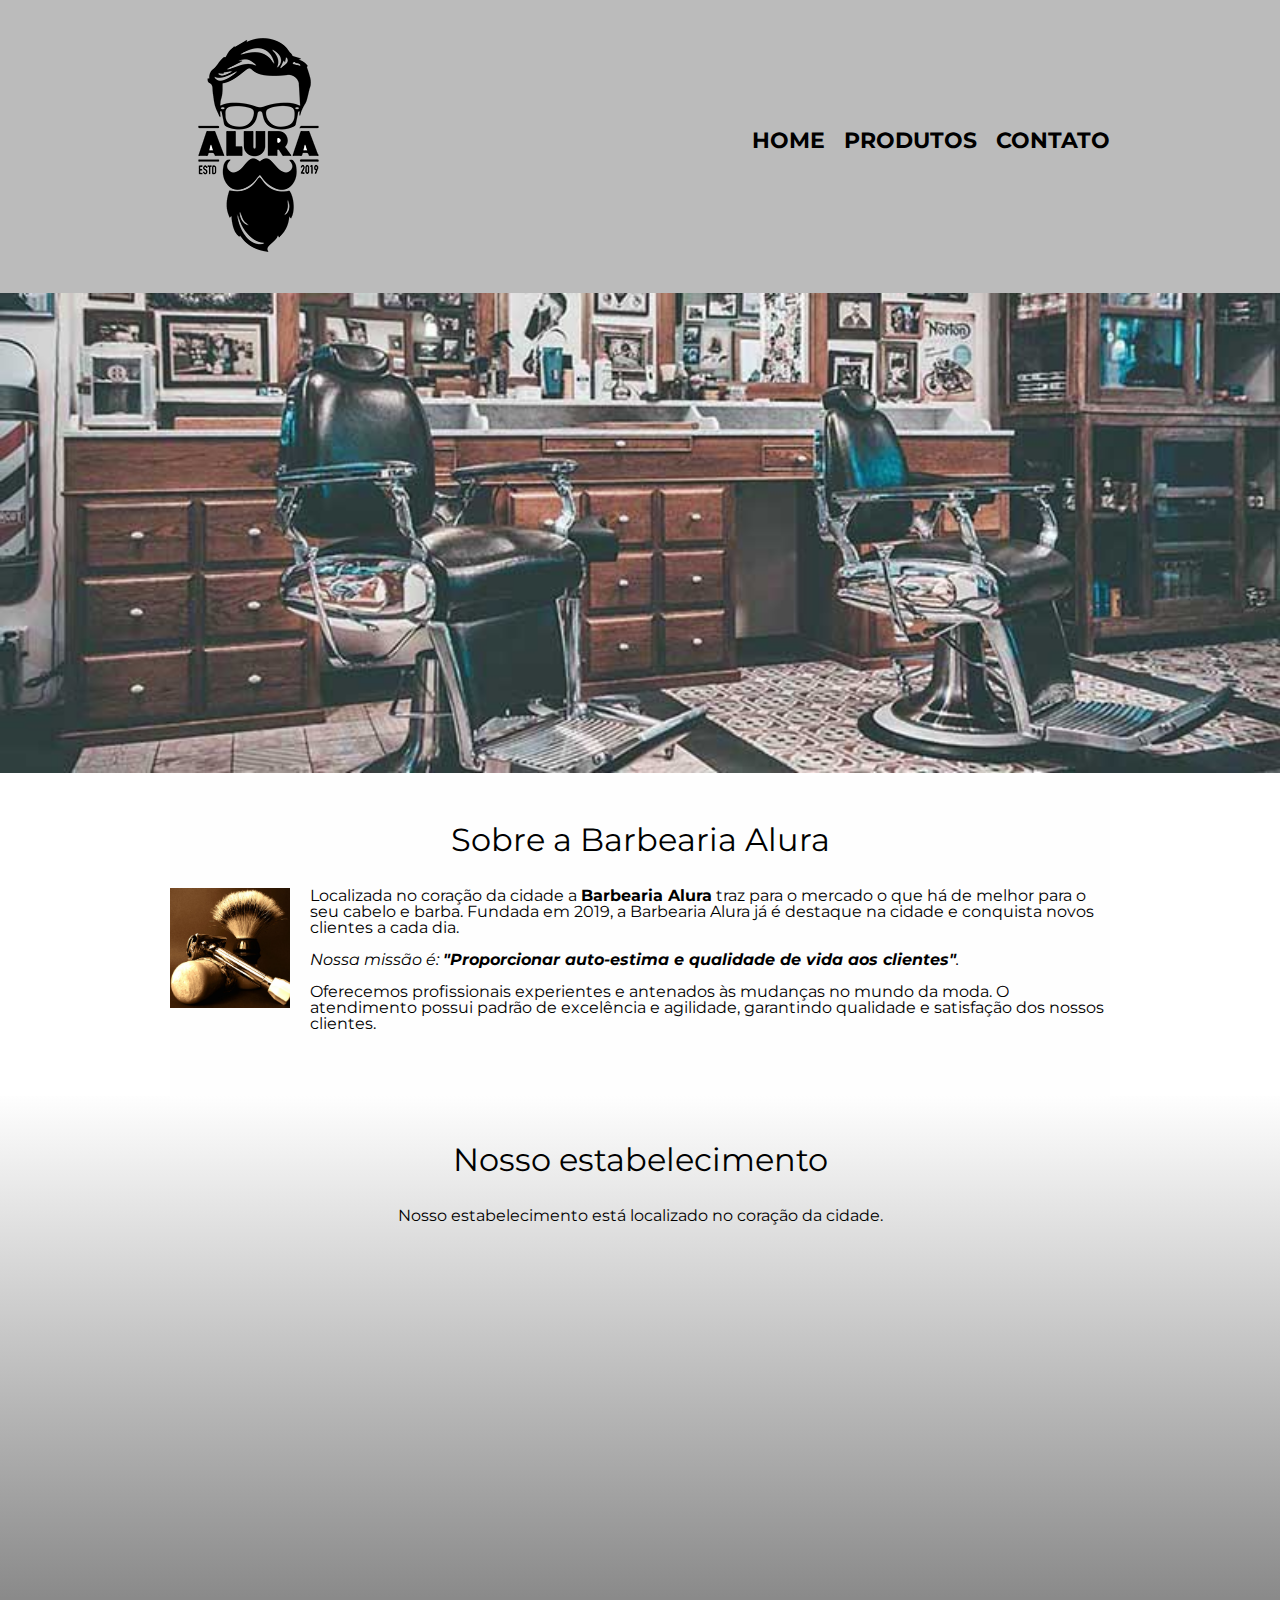
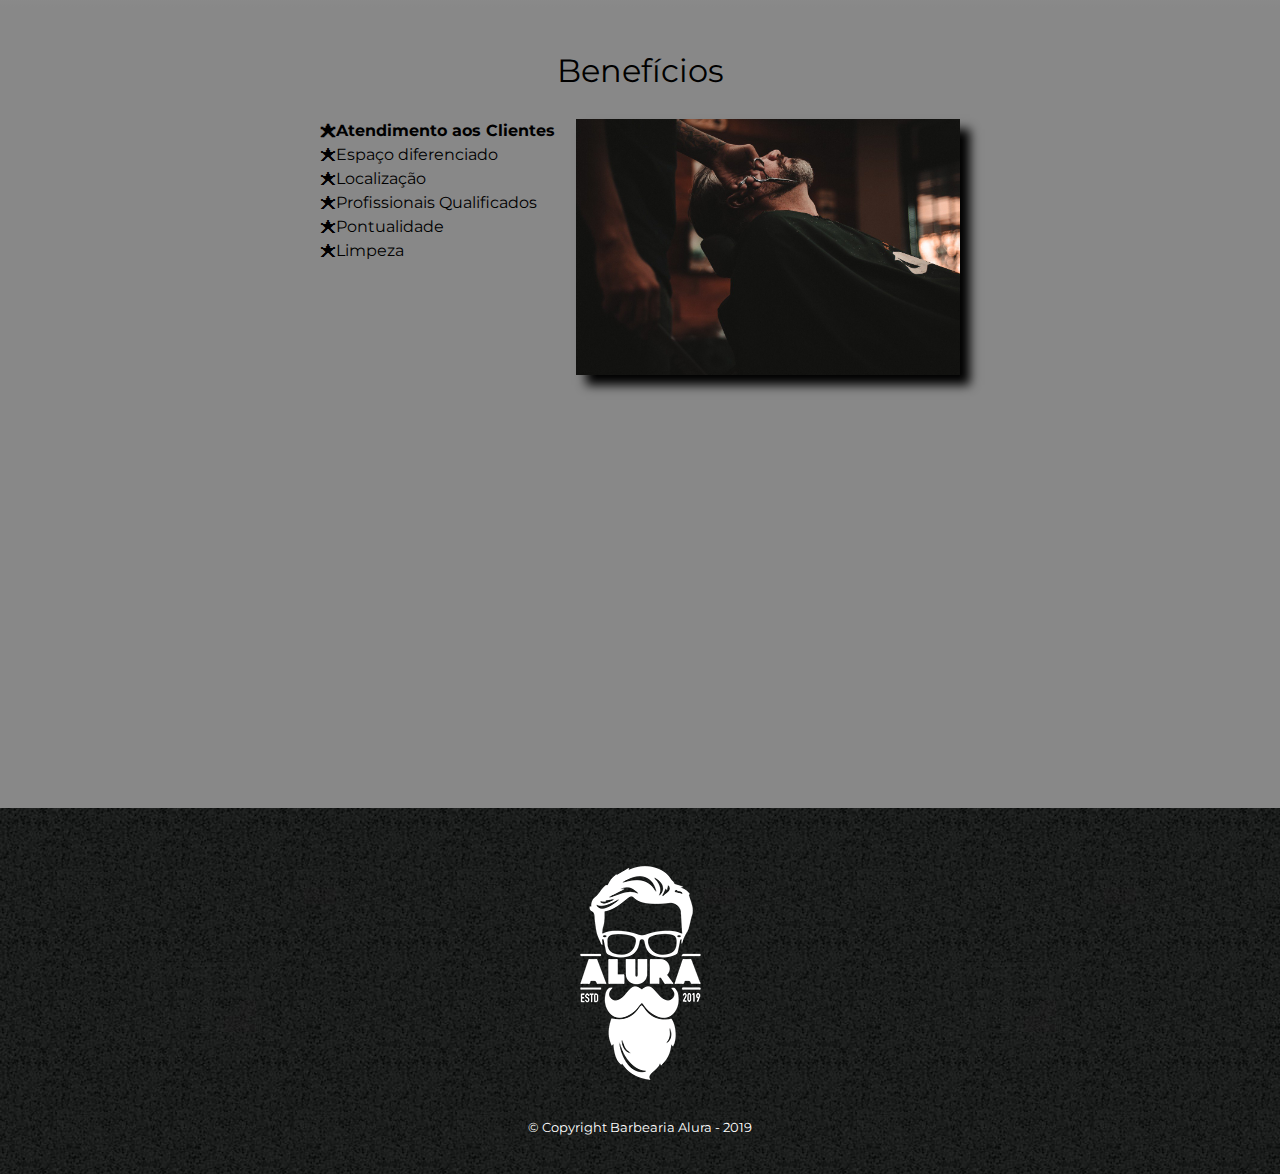
<file: index.html>
<!DOCTYPE html>
<html lang = "pt-br"> 
	<head>
		<meta charset = "UTF-8">
		<meta name="viewport" content="width=device-width">
		<title> Barbearia Alura </title>
		<link rel="stylesheet" href = "./css/reset.css">
		<link rel="stylesheet" href = "./css/style.css">
		<link href="https://fonts.googleapis.com/css?family=Montserrat&display=swap" rel="stylesheet">
	</head>
	<body>
		<header> <!-- Cabeçalho -->
			<section class = "caixa">
				<h1><img src="./img/logo.png"></h1>
				<nav>
					<ul>
						<li><a href = "index.html">Home</a></li>
						<li><a href = "produtos.html">Produtos</a></li>
						<li><a href = "contato.html">Contato</a></li>
					</ul>
				</nav>
			</section>
		</header>
		<img class="banner" src="./img/banner.jpg">
		<main>
			<section class="principal"> 
				<h2 class="titulo-principal"> Sobre a Barbearia Alura </h2>
				<img class="utensilios" src="./img/utensilios.jpg" alt = "Utensilios de um barbeiro">
				<p> Localizada no coração da cidade a <strong>Barbearia Alura</strong> traz para o mercado o que há de melhor para o seu cabelo e barba. Fundada em 2019, a Barbearia Alura já é destaque na cidade e conquista novos clientes a cada dia. </p>
				<p id="missao"><em> Nossa missão é: <strong> "Proporcionar auto-estima e qualidade de vida aos clientes"</strong>. </em></p>
				<p> Oferecemos profissionais experientes e antenados às mudanças no mundo da moda. O atendimento possui padrão de excelência e agilidade, garantindo qualidade e satisfação dos nossos clientes.
				</p>
			</section>
			<section class="mapa">
				<h3 class = "titulo-principal"> Nosso estabelecimento</h3>
				<p>Nosso estabelecimento está localizado no coração da cidade.</p>
				<div class="mapa-conteudo">
					<iframe src="https://www.google.com/maps/embed?pb=!1m18!1m12!1m3!1d3656.4499774665437!2d-46.634520585696436!3d-23.588189868467197!2m3!1f0!2f0!3f0!3m2!1i1024!2i768!4f13.1!3m3!1m2!1s0x94ce5a2b2ed7f3a1%3A0xab35da2f5ca62674!2sCaelum%20-%20Escola%20de%20Tecnologia!5e0!3m2!1spt-BR!2sbr!4v1642816664463!5m2!1spt-BR!2sbr" width="100%" height="300" style="border:0;" allowfullscreen="" loading="lazy"></iframe>
				</div>
			</section>
			<section class="beneficios"> 
				<h3 class="titulo-principal"> Benefícios </h3>
				<div class="conteudo-beneficios">
					<ul class ="lista-beneficios">
						<li class="itens">Atendimento aos Clientes</li>
						<li class="itens">Espaço diferenciado</li>
						<li class="itens">Localização</li>
						<li class="itens">Profissionais Qualificados</li>
						<li class="itens">Pontualidade</li>
						<li class="itens">Limpeza</li>
					</ul><img src="./img/beneficios.jpg" class = "imagem-beneficios">
				</div>
				<div class="video">
					<iframe width="100%" height="315" src="https://www.youtube.com/embed/wcVVXUV0YUY" title="YouTube video player" frameborder="0" allow="accelerometer; autoplay; clipboard-write; encrypted-media; gyroscope; picture-in-picture" allowfullscreen></iframe>
				</div>
			</section>
		</main>
		<footer>
			<img src="./img/logo-branco.png">
			<p class="copyright">&copy; Copyright Barbearia Alura - 2019</p> <!-- &copy é o simbolo do copyright -->
		</footer>
	</body>
</html>
</file>
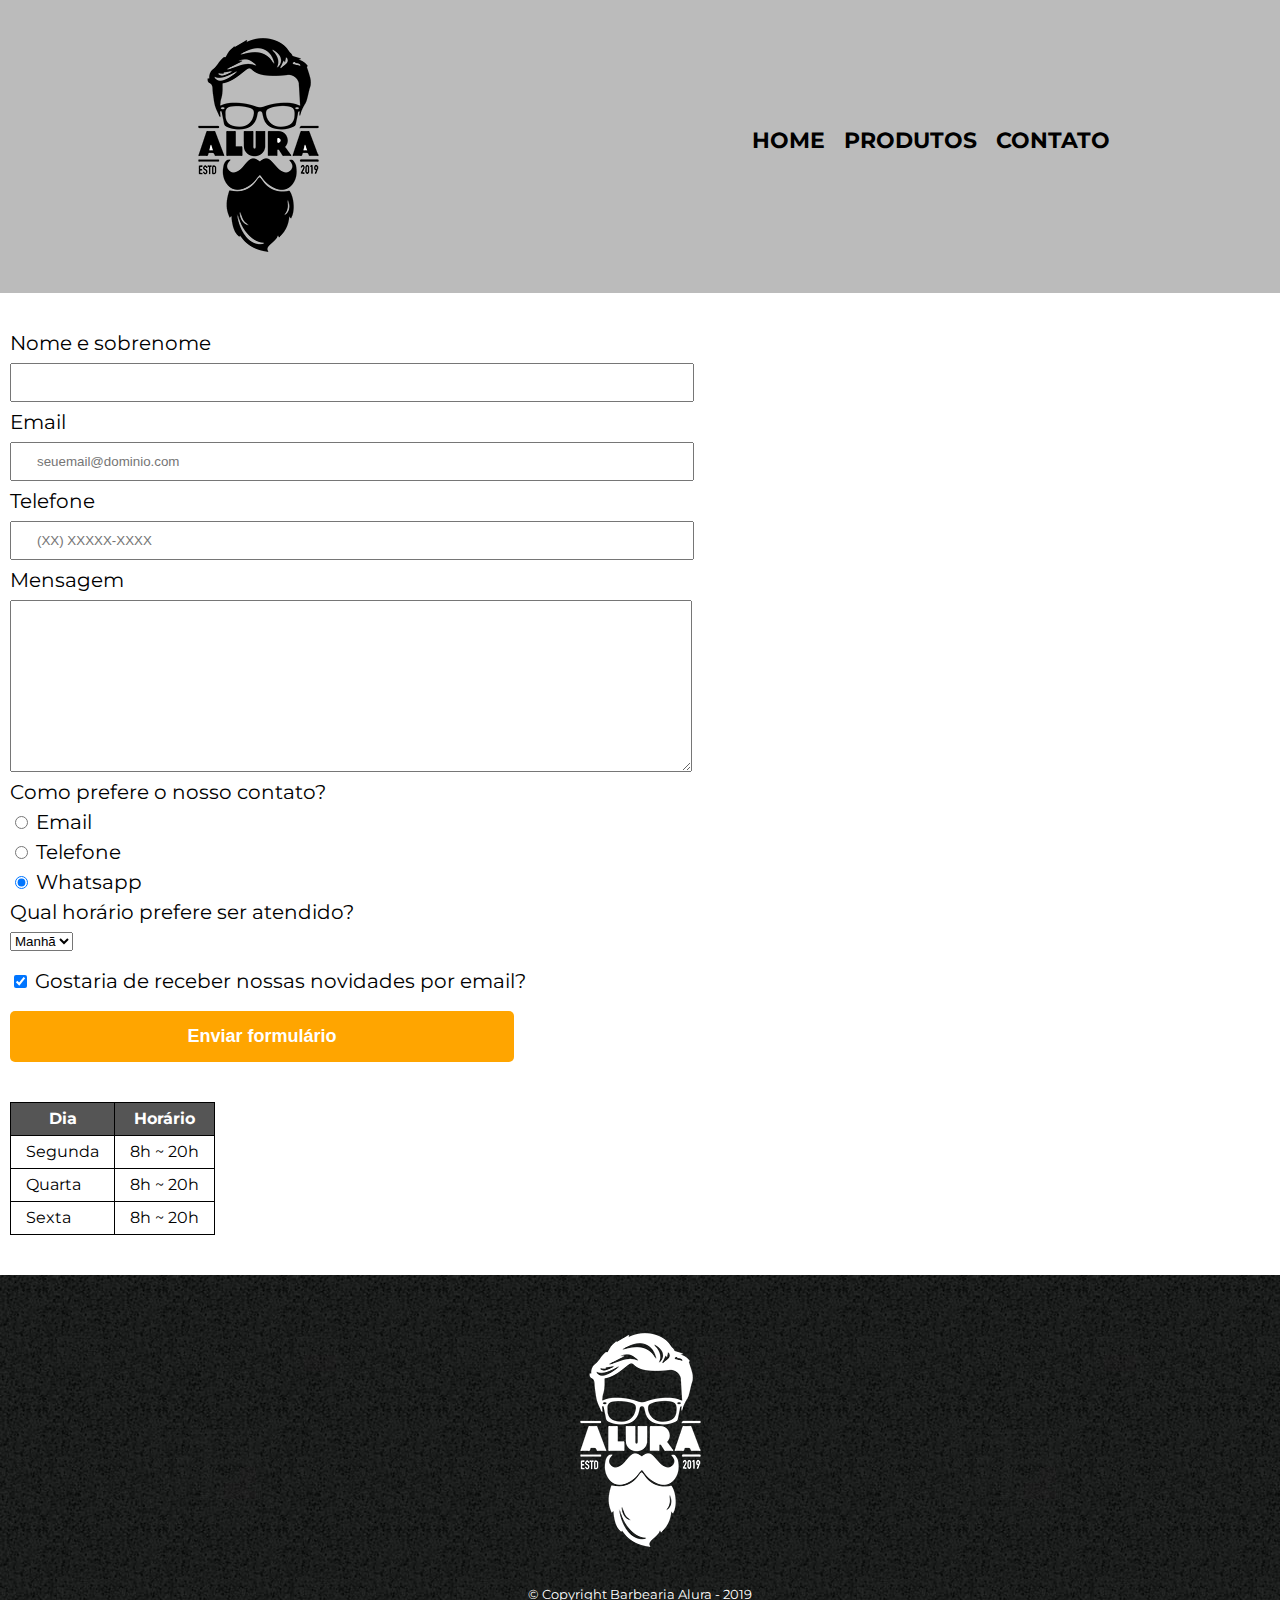
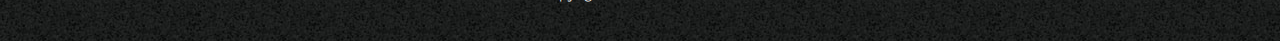
<file: contato.html>
<!DOCTYPE html>
<html>
	<head>
		<meta charset = "UTF-8">
		<title> Contato - Barbearia Alura </title>
		<link rel="stylesheet" href = "./css/reset.css">
		<link rel="stylesheet" href = "./css/style.css">
		<link href="https://fonts.googleapis.com/css?family=Montserrat&display=swap" rel="stylesheet">
	</head>
	<body>
		<header> 
			<div class = "caixa">
				<h1><img src="./img/logo.png" alt="Logo da Barbearia Alura"></h1>
				<nav>
					<ul>
						<li><a href = "index.html">Home</a></li>
						<li><a href = "produtos.html">Produtos</a></li>
						<li><a href = "contato.html">Contato</a></li>
					</ul>
				</nav>
			</div>
		</header>
		<main>
			<form>
				<label for="nomesobrenome">Nome e sobrenome </label>
				<input type="text" id="nomesobrenome" class="input-padrao" required>
				<label for="email">Email</label>
				<input type="email" id="email" class="input-padrao" required placeholder="seuemail@dominio.com">
				<label for="telefone">Telefone</label>
				<input type="tel" id="telefone" class="input-padrao" required placeholder="(XX) XXXXX-XXXX">
				<label for="mensagem">Mensagem</label>
				<textarea cols="70" rows="10" id="mensagem" class="input-padrao" required></textarea>
				<fieldset>
					<legend>Como prefere o nosso contato?</legend>
					<label for="radio-email"><input type="radio" name="contato" value="email" id="radio-email"> Email</label>
					<label for="radio-telefone"><input type="radio" name="contato" value="telefone" id="radio-telefone"> Telefone</label>
					<label for="radio-whatsapp"><input type="radio" name="contato" value="whatsapp" id="radio-whatsapp" checked> Whatsapp</label>
				</fieldset>
				<fieldset> 
					<legend>Qual horário prefere ser atendido?</legend>
					<select>
						<option>Manhã</option>
						<option>Tarde</option>
						<option>Noite</option>
					</select>
				</fieldset>
				<label class="checkbox"><input type="checkbox" checked> Gostaria de receber nossas novidades por email?</label>
				<input type="submit" value="Enviar formulário" class = "enviar">
			</form>
			<table>
				<thead>
					<tr>
						<th>Dia</th>
						<th>Horário</th>
					</tr>
				</thead>
				<tbody>
					<tr>
						<td>Segunda</td>
						<td>8h ~ 20h</td>
					</tr>
					<tr>
						<td>Quarta</td>
						<td>8h ~ 20h</td>
					</tr>
					<tr>
						<td>Sexta</td>
						<td>8h ~ 20h</td>
					</tr>
				</tbody>
			</table>
		</main>
		<footer>
			<img src="./img/logo-branco.png" alt="Logo da Barbearia Alura">
			<p class="copyright">&copy; Copyright Barbearia Alura - 2019</p> <!-- &copy é o simbolo do copyright -->
		</footer>
	</body>
</html>
</file>
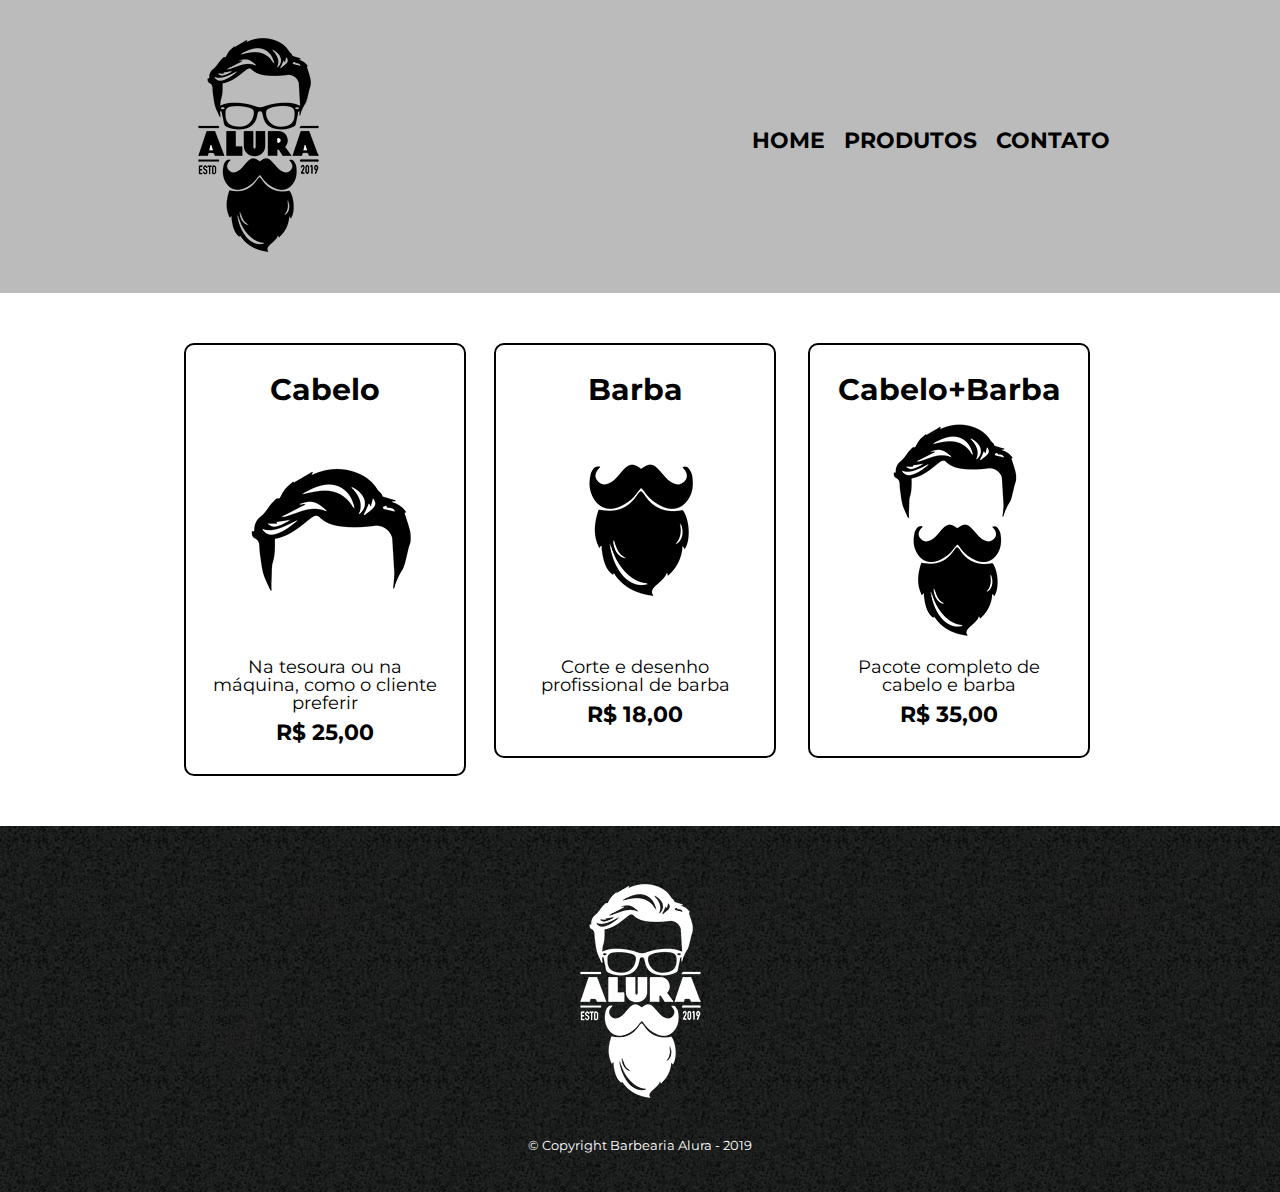
<file: produtos.html>
<!DOCTYPE html>
<html>
	<head>
		<meta charset = "UTF-8">
		<title> Produtos - Barbearia Alura </title>
		<link rel="stylesheet" href = "./css/reset.css">
		<link rel="stylesheet" href = "./css/style.css">
		<link href="https://fonts.googleapis.com/css?family=Montserrat&display=swap" rel="stylesheet">
	</head>
	<body>
		<header> 
			<div class = "caixa">
				<h1><img src="./img/logo.png"></h1>
				<nav>
					<ul>
						<li><a href = "index.html">Home</a></li>
						<li><a href = "produtos.html">Produtos</a></li>
						<li><a href = "contato.html">Contato</a></li>
					</ul>
				</nav>
			</div>
		</header>
		<main>
			<ul class = "produtos">
				<li>
					<h2>Cabelo</h2>
					<img src="./img/cabelo.jpg">
					<p class = "produto-descricao">Na tesoura ou na máquina, como o cliente preferir</p>
					<p class = "produto-preco">R$ 25,00</p>
				<li>
					<h2>Barba</h2>
					<img src="./img/barba.jpg">
					<p class = "produto-descricao">Corte e desenho profissional de barba</p>
					<p class = "produto-preco">R$ 18,00</p>
				</li>
				<li>
					<h2>Cabelo+Barba</h2>
					<img src="./img/cabelo+barba.jpg">
					<p class = "produto-descricao">Pacote completo de cabelo e barba</p>
					<p class = "produto-preco">R$ 35,00</p>
				</li>
		</main>
		<footer>
			<img src="./img/logo-branco.png">
			<p class="copyright">&copy; Copyright Barbearia Alura - 2019</p> <!-- &copy é o simbolo do copyright -->
		</footer>
	</body>
</html>
</file>
<file: css/style.css>
body {
	font-family: 'Montserrat', sans-serif; /*Todo texto daqui pra baixo terá essa fonte importada do google*/
} /*Alternativa do Montserrat' é a padrão, sans-serif */

header {
	background: #BBBBBB;
	padding: 20px 0; /* objetivo aqui é que nada do cabeçalho chegue na margem e por isso fazemos uma margem interna cima e baixo*/
}

.caixa {
	position: relative;
	width: 940px; /*Largura padrão da web pois geralmente temos 1260px de largura e 940 tá numa boa margem */
	margin: 0 auto; /* pra cima e pra baixo e no segundo pra esquerda e direita; */ 
}

nav {
	position: absolute; /*quando usamos absoluto, fica absoluto pra pagina e por isso é como se ele saisse da div */
	top: 110px;
	right: 0;
}

nav li {
	display: inline; /*texto é do tipo block, trava a largura da pagina naquela linha, com inline tiramos isso e ele fica na mesma linha */
	margin: 0 0 0 15px; /* topo, direita, baixo e depois esquerda;  dará o espaçamento entre os links */
}

nav a {
	text-transform: uppercase; /* transforma o link em maisculo */
	color: #000000; /* ausência de cor = preto */
	font-weight: bold; /* para deixar aparência de negrito */
	font-size: 22px;
	text-decoration: none; /*tira o sublinhado aparente do link, só sublinha ao encostar o mouse */
}

nav a:hover { /*"hover" edita o que acontece ao passar o mouse por cima do link*/
	color: #C78C19; /*amarelo mostarda*/
	text-decoration: underline;
}

.produtos {
	width: 940px;
	margin: 0 auto;
	padding: 50px 0;
}

.produtos li {
	display: inline-block; /*Deixa o li em bloco, os elementos todos juntos e deixa o lado de fora desse bloco livre ao invés de ocupar a largura toda*/
	text-align: center; /*centraliza o texto dentro daquele item */
	width: 30%; /*Cada item terá 30% de largura da página toda */
	vertical-align: top; /*carrega pela linha de cima e não embaixo, alinhando melhor com o navegador */
	/*background: #CCCCCC; -> serviu para ajudar a configurar e entender o tamanho da caixa, depois tiramos */
	margin: 0 1.5%;
	padding: 30px 20px;
	box-sizing: border-box; /*Adiciona os pixel do padding primeiro para depois fazer o width 30%, sem isso ele adiciona depois de colocar a porcentagem*/
	border:2px solid #000000; /*Tamanho, tipo e cor*/
	border-radius: 10px; /*Arredonda a borda*/
}

.produtos li:hover { /*adiciona e/ou altera estilos do LI aos produtos ao passar com o mouse por cima*/
	border-color: #C78C19;
	/* font-size:40px; NÃO FUNCIONA, pois o tamanho da fonte está dentro do h2 dentro do li, adicionar no LI não altera o h2, precisamos ser mais especifico nesse caso*/
}

.produtos li:active { /*Quando clicamos nos objetivos dos produtos li */
	border-color: #088C19; /*verde*/
}

.produtos li:hover h2 { /*Dentro do li, temos o h2 que tem seu tamanho escolhido, então alteramos lá dentro de onde está essa configuração*/
	font-size: 34px;
}

.produtos h2 {
	font-size: 30px;
	font-weight: bold;
}

.produto-descricao {
	font-size: 18px;
}

.produto-preco {
	font-size: 22px;
	font-weight: bold;
	margin-top: 10px;
}

footer {
	text-align: center;
	background: url("../img/bg.jpg"); /*replica a imagem até usar 100% do tamanho, bg é uma imagem pequena e fica preenchido mesmo assim;*/
	padding: 40px 0;
}

.copyright {
	color: #FFFFFF;
	font-size:13px;
	margin-top:20px;
}

main {

}

form {
	margin: 40px 10px;
}

form label, form legend {/*Virgula para selecionar mais de uma tag para ter a mesma configuração*/
	display: block;
	font-size: 20px;
	margin: 0 0 10px 0;
}

.input-padrao { 
	display: block; /*Lembrando que block significa que ocupa a largura toda da pagina a direita do objeto;*/
	margin: 0 0 10px 0;
	padding: 10px 25px;
	width: 50%;
}

.checkbox {
	margin: 20px 0;
}

.enviar {
	width:40%;
	padding: 15px 0;
	background: orange;
	color: white;
	font-weight: bold;
	font-size: 18px;
	border: none;
	border-radius: 5px;
	transition: 1s all; /*Leva um segundo para mudar tudo*/
	/*transition: 1s background; -> aqui seria só o background*/
	cursor: pointer; /*Muda o cursor do mouse para maozinha de clicar*/
}

.enviar:hover {
	background: darkorange;
	transform: scale(1.2); /*Aumenta a escala/objeto em 20% (1+0.2)*/
	/* transform: rotate (70) scale(1.2) ->rodará e aumentará, só pra rir mesmo*/
}

table {
	margin: 20px 0 40px 10px;	
}

thead{
	background: #555555;
	color: white;
	font-weight: bold;
}

td, th { /*Não usamos classe aqui pq teriamos que colocar classe para cada item da table, para uma tabela grande, fu */
	border: 1px solid #000000;
	padding: 8px 15px;
}

/* CSS da página inicial */
.banner {
	width: 100%;
}

.titulo-principal {
	text-align: center;
	font-size: 2em;
	margin: 0 0 1em; /*Agora em é o tamanho da fonte dela, logo 1em significa 2em do padrão principal*/
	clear: left; /*Limpa o float usado antes, dando uma barreira para o que vier disso não subir também*/
	/*color:rgba(0,0,0,0.3); RGB alfa, o ultimo define o grau de opacidade que vai de 0 a 1*/
}

/* 
.titulo-principal:first-letter { -> Abre possibilidade de alterar a 1° letra do titulo
	font-weight: bold;
}

.titulo-principal:before { -> adiciona um espaço antes do elemento para o css agir;
	content: "[ ";
}
.titulo-principal:after { -> adiciona um espaço depois do elemento para o css agir;
	content: " ]";
}
*/

.principal {
	padding: 3em 0; /*mesmo padding dos outros elementos*/
	background: #FEFEFE; /*quase branco, menos gritando aos olhos*/
	width: 940px;
	margin: 0 auto;
}

.principal p {
	margin: 0 0 1em;
}

.principal strong{
	font-weight: bold;
}

.principal em { /*esse em é de italico*/
	font-style: italic;
}

.utensilios {
	width: 120px;
	float: left;
	margin: 0 20px 20px 0;
}

.mapa {
	padding: 3em 0;
	background: linear-gradient(#FEFEFE,#888888); /*faz o gradiente da cor de fundo do branco para o cinza*/

}

.mapa-conteudo {
	width: 940px;
	margin: 0 auto;
}

.mapa p {
	margin: 0 0 2em;
	text-align: center;
}

.beneficios {
	padding: 3em 0;
	background: #888888; /*cinza bem escuro*/
}

.conteudo-beneficios {
	width: 640px;
	margin: 0 auto;
}

.lista-beneficios {
	width:40%;
	display: inline-block;
	vertical-align: top;  /*Alinha pelo topo e não pela base que e´o padrão*/
}

.itens {
	line-height: 1.5; /*espaçamento, altura da caixa de texto, queremos que seja ela inteira + meio*/
}

.itens:first-child { /*Edita o 1° item da lista*/
	font-weight: bold;
}

.itens:before { /*Abre um espaço ANTES do item para o CSS agir*/
	content: "🟊"; /* content é inserir, pelo unicode achamos a estrela e adicionamos uma estrela antes dos itens da lsita */
}

.imagem-beneficios {
	width: 60%;
	opacity: 1; /*O quanto queremos ver do elemento, opacidade*/
	transition: 400ms; /*Leva 400ms para aplicar as propriedades daqui*/
	box-shadow: 10px 10px 10px #000000; /*adiciona uma sombra na imagem (X,Y,espalhar, intensidade,cor)*/
}

.imagem-beneficios:hover {
	opacity: 0.3;
}

.video {
	width: 560px; /*Padrão que veio do video, não foi alterado*/
	margin: 2em auto; /*O automatico para os lados faz ele centralizar na página*/
}

/*ideal é abrir a ferramenta do desenvolver, ir vendo lá o que está distorcido e ir alterando aqui apenas
Não precisa reescrever todas as classes e tudo do zero*/
@media screen and (max-width: 480px) {
	.caixa,.principal,.conteudo-beneficios,.mapa-conteudo,.video {
		width: auto; /*antes era 940px ou 600 e pouco para outros;*/
	}

	h1 { /*é nossa imagem de logo*/
		text-align: center; /*Ficará no centro da tela do celular*/
	}

	nav {
		position: static; /*era absoluto*/
	}

	.lista-beneficios,.imagem-beneficios {
		width:100%; /*para imagem ficar abaixo da lista*/
	}
}
</file>
